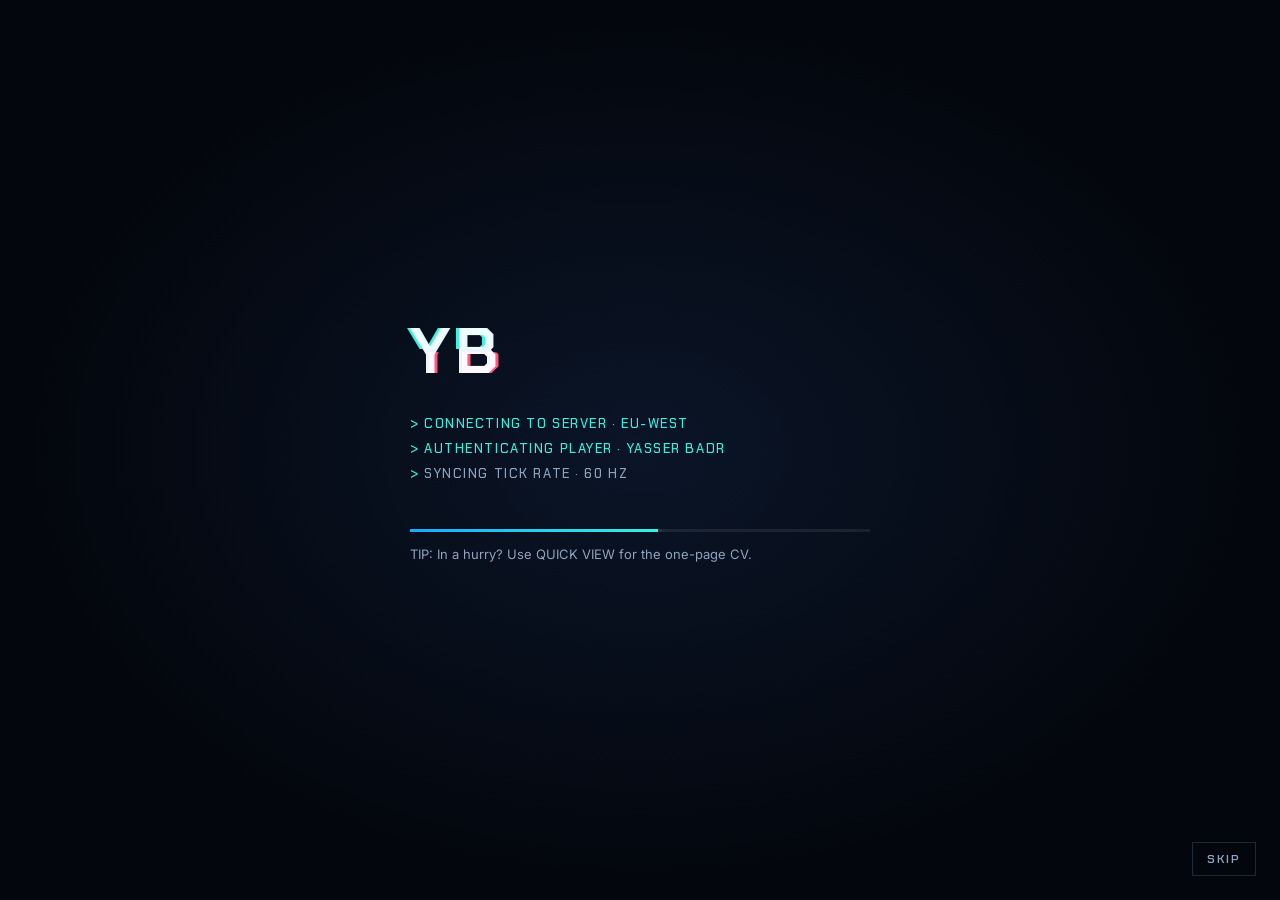
<file: index.html>
<!doctype html>
<html lang="en">
<head>
  <meta charset="utf-8" />
  <meta name="viewport" content="width=device-width, initial-scale=1" />
  <title>Yasser Badr · Multiplayer Gameplay Programmer</title>
  <meta name="description" content="Yasser Badr — Multiplayer Gameplay Programmer (Unity, Photon Fusion, PlayFab, Steamworks). Server-authoritative netcode, client-side prediction, lag compensation. Open to relocation to Spain and Germany." />
  <meta property="og:title" content="Yasser Badr · Multiplayer Gameplay Programmer" />
  <meta property="og:description" content="Join the lobby. Unity · Photon Fusion · PlayFab · Steamworks. Open to relocation: Spain · Germany." />
  <meta property="og:type" content="website" />
  <meta name="theme-color" content="#070b14" />
  <link rel="preconnect" href="https://fonts.googleapis.com" />
  <link rel="preconnect" href="https://fonts.gstatic.com" crossorigin />
  <link href="https://fonts.googleapis.com/css2?family=Chakra+Petch:wght@500;600;700&family=Inter:wght@400;500;600&display=swap" rel="stylesheet" />
  <link rel="stylesheet" href="css/lobby.css" />
</head>
<body>
  <!-- ============ BOOT ============ -->
  <div id="boot" class="boot">
    <div class="boot-inner">
      <div class="boot-logo" data-text="YB">YB</div>
      <div class="boot-lines" id="bootLines"></div>
      <div class="boot-bar"><span id="bootBar"></span></div>
      <p class="boot-tip" id="bootTip"></p>
    </div>
    <button class="boot-skip" id="bootSkip" type="button">Skip</button>
  </div>

  <!-- ============ LOBBY ============ -->
  <div id="lobby" class="lobby">
    <div class="bg" aria-hidden="true">
      <div class="bg-glow"></div>
      <div class="bg-word">MULTIPLAYER</div>
      <div class="bg-beams"><i></i><i></i><i></i><i></i></div>
      <div class="bg-floor"></div>
      <canvas id="dust" class="bg-dust"></canvas>
    </div>

    <header class="topbar ui">
      <div class="brand">YB</div>
      <nav class="tabs">
        <button class="tab active" type="button">Lobby</button>
        <button class="tab" type="button" data-action="play">Career</button>
        <button class="tab" type="button" data-action="locker">Locker</button>
        <button class="tab" type="button" data-action="quick">Quick View</button>
      </nav>
      <div class="status">
        <button class="locker-btn" type="button" data-action="locker" aria-label="Open locker (loadout)">
          <svg viewBox="0 0 24 24" aria-hidden="true"><rect x="4" y="3" width="16" height="18" rx="1.5"/><path d="M12 3v18M9 10v2M15 10v2"/></svg>Locker
        </button>
        <span class="ping" id="ping" title="Your real latency to this site"><i></i><b id="pingVal">--</b> ms</span>
        <span class="region">EU</span>
      </div>
    </header>

    <aside class="player-card ui" id="playerCard"></aside>

    <aside class="locker ui" id="lockerPanel">
      <h3 class="panel-title">Loadout</h3>
      <div class="loadout" id="loadout"></div>
    </aside>

    <main class="stage">
      <div class="pad" id="pad"><i class="pad-glow"></i><i class="pad-ticks"></i><i class="pad-ring"></i><i class="pad-arcs"></i><i class="pad-pulse"></i><i class="pad-flash"></i></div>
      <canvas id="character" class="character" data-action="locker" role="button" tabindex="0" title="Inspect loadout" aria-label="Yasser Badr as a game character. Open the locker"></canvas>
      <img id="characterFallback" class="character fallback" data-action="locker" src="assets/idle-poster.webp" alt="Yasser Badr as a game character" hidden />
      <div class="nameplate"><span class="ready">●</span> <b id="nameplate"></b></div>
      <button class="slot slot-l ui" type="button" data-action="party" aria-label="Join party"><span>+</span><small>Join party</small></button>
      <button class="slot slot-r ui" type="button" data-action="party" aria-label="Join party"><span>+</span><small>Join party</small></button>
    </main>

    <div class="bottom-left ui">
      <a class="btn btn-ghost" id="cvLink" href="#" download>Download CV</a>
      <button class="btn btn-ghost" type="button" data-action="quick">Quick View</button>
    </div>

    <div class="bottom-right ui">
      <div class="mode">
        <small>Mode</small>
        <b>Career Story</b>
        <span>Solo · ~2 min · Scroll to ride</span>
      </div>
      <button class="play" type="button" data-action="play"><span>Play</span></button>
    </div>
  </div>

  <!-- ============ MAP LOADING ============ -->
  <div id="mapLoading" class="boot map-loading" hidden>
    <div class="boot-inner">
      <div class="boot-logo" data-text="CAREER ROAD">CAREER ROAD</div>
      <div class="boot-lines" id="mapLines"></div>
      <div class="boot-bar"><span id="mapBar"></span></div>
      <p class="boot-tip" id="mapTip"></p>
    </div>
  </div>

  <!-- ============ CAREER MODE ============ -->
  <section id="careerMode" class="career" hidden>
    <canvas id="road" class="road-canvas" aria-label="Career road"></canvas>
    <div class="bike-wrap" id="bikeWrap"><div class="bike-shadow"></div><canvas id="bike" class="bike"></canvas></div>

    <header class="career-hud">
      <button class="btn" type="button" id="careerBack">◄ Lobby</button>
      <div class="track">
        <div class="track-bar"><span id="trackFill"></span></div>
        <div class="track-marks" id="trackMarks"></div>
      </div>
    </header>

    <aside class="chapter-card" id="chapterCard"></aside>

    <div class="leave" id="leaveConfirm" hidden role="dialog" aria-modal="true" aria-labelledby="leaveTitle">
      <div class="leave-box">
        <small>Paused</small>
        <b id="leaveTitle">Leave the ride?</b>
        <p>You'll go back to the lobby. The road starts again next time.</p>
        <div class="leave-actions">
          <button class="btn" type="button" id="keepRiding">Keep riding</button>
          <button class="btn btn-accept" type="button" id="leaveRide">Back to lobby</button>
        </div>
      </div>
    </div>

    <div class="achievement" id="achievement"><i>🏆</i><div><small>Achievement unlocked</small><b></b></div></div>

    <div class="scroll-hint" id="scrollHint">Scroll to ride<span>▼</span></div>

    <div class="finish" id="finish" hidden>
      <small>Career complete</small>
      <b>Next level: your team</b>
      <button class="play" type="button" id="finishParty"><span>Join party</span></button>
    </div>
  </section>

  <!-- ============ OVERLAYS ============ -->
  <div class="toast" id="toast" role="status" aria-live="polite"></div>

  <div class="invite" id="invite" hidden>
    <div class="invite-icon">+</div>
    <div class="invite-text"><small>Party invite</small><b>Yasser invited you to the party</b></div>
    <button class="btn btn-accept" type="button" data-action="accept">Accept</button>
  </div>

  <div class="modal" id="modal" hidden>
    <div class="modal-backdrop" data-action="close"></div>
    <section class="sheet" role="dialog" aria-modal="true" aria-labelledby="sheetTitle">
      <div class="sheet-grab" aria-hidden="true"></div>
      <button class="sheet-close" type="button" data-action="close" aria-label="Close">✕</button>
      <div id="sheetBody"></div>
    </section>
  </div>

  <video id="vidIdle" src="assets/idle.mp4" muted loop playsinline preload="auto" crossorigin="anonymous" hidden></video>
  <video id="vidWave" src="assets/wave.mp4" muted playsinline preload="auto" crossorigin="anonymous" hidden></video>
  <video id="vidRide" src="assets/ride.mp4" muted loop playsinline preload="auto" crossorigin="anonymous" hidden></video>

  <script type="module" src="js/main.js"></script>
</body>
</html>
</file>
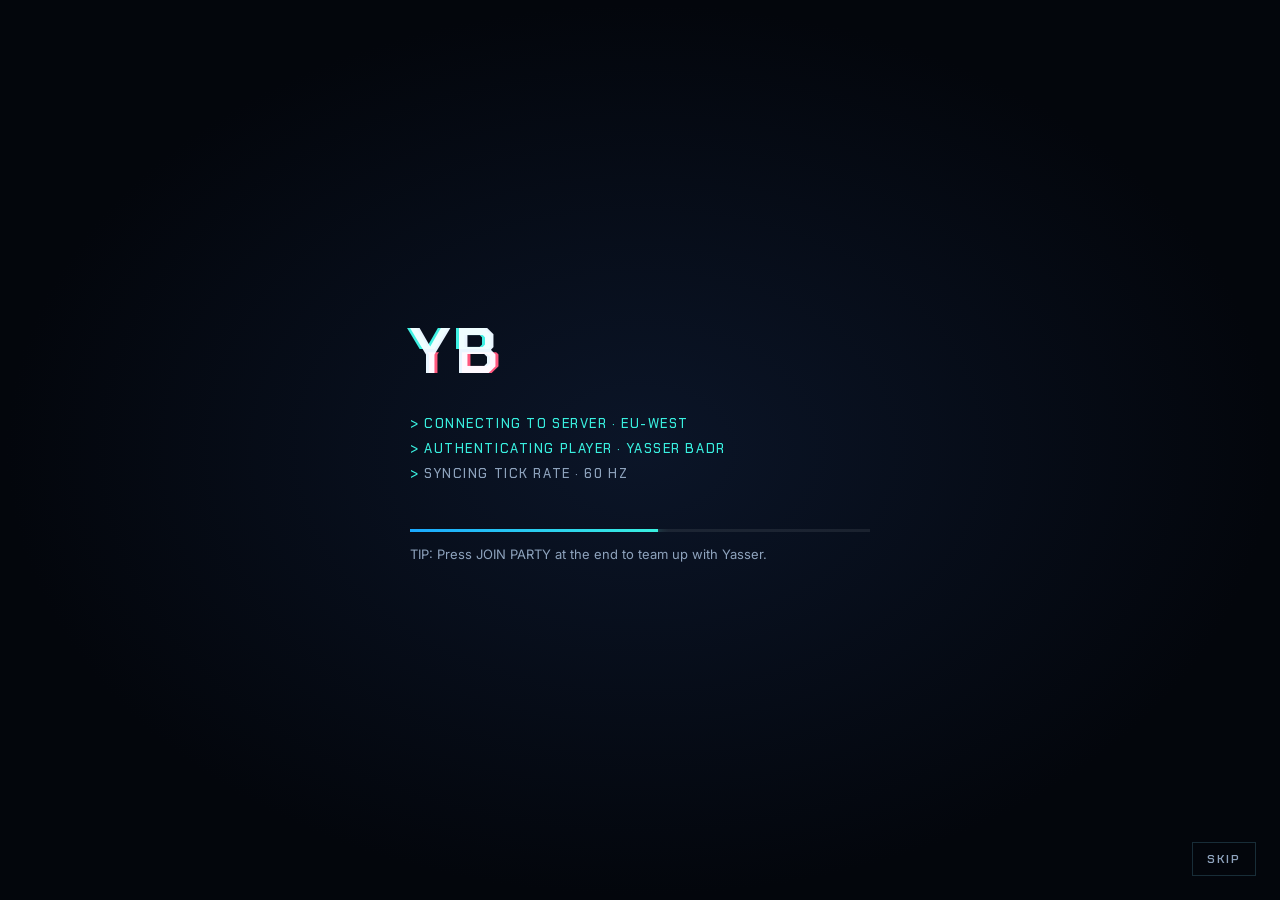
<file: v2/index.html>
<!doctype html>
<html lang="en">
<head>
  <meta charset="utf-8" />
  <meta name="viewport" content="width=device-width, initial-scale=1" />
  <title>Yasser Badr · Multiplayer Gameplay Programmer</title>
  <meta name="description" content="Yasser Badr — Multiplayer Gameplay Programmer (Unity, Photon Fusion, PlayFab, Steamworks). Server-authoritative netcode, client-side prediction, lag compensation. Open to relocation to Spain and Germany." />
  <meta property="og:title" content="Yasser Badr · Multiplayer Gameplay Programmer" />
  <meta property="og:description" content="Join the lobby. Unity · Photon Fusion · PlayFab · Steamworks. Open to relocation: Spain · Germany." />
  <meta property="og:type" content="website" />
  <meta name="theme-color" content="#070b14" />
  <link rel="preconnect" href="https://fonts.googleapis.com" />
  <link rel="preconnect" href="https://fonts.gstatic.com" crossorigin />
  <link href="https://fonts.googleapis.com/css2?family=Chakra+Petch:wght@500;600;700&family=Inter:wght@400;500;600&display=swap" rel="stylesheet" />
  <link rel="stylesheet" href="css/lobby.css" />
</head>
<body>
  <!-- ============ BOOT ============ -->
  <div id="boot" class="boot">
    <div class="boot-inner">
      <div class="boot-logo" data-text="YB">YB</div>
      <div class="boot-lines" id="bootLines"></div>
      <div class="boot-bar"><span id="bootBar"></span></div>
      <p class="boot-tip" id="bootTip"></p>
    </div>
    <button class="boot-skip" id="bootSkip" type="button">Skip</button>
  </div>

  <!-- ============ LOBBY ============ -->
  <div id="lobby" class="lobby">
    <div class="bg" aria-hidden="true">
      <div class="bg-glow"></div>
      <div class="bg-word">MULTIPLAYER</div>
      <div class="bg-beams"><i></i><i></i><i></i><i></i></div>
      <div class="bg-floor"></div>
      <canvas id="dust" class="bg-dust"></canvas>
    </div>

    <header class="topbar ui">
      <div class="brand">YB</div>
      <nav class="tabs">
        <button class="tab active" type="button">Lobby</button>
        <button class="tab" type="button" data-action="play">Career</button>
        <button class="tab" type="button" data-action="locker">Locker</button>
        <button class="tab" type="button" data-action="quick">Quick View</button>
      </nav>
      <div class="status">
        <span class="ping" id="ping" title="Your real latency to this site"><i></i><b id="pingVal">--</b> ms</span>
        <span class="region">EU</span>
      </div>
    </header>

    <aside class="player-card ui" id="playerCard"></aside>

    <aside class="locker ui" id="lockerPanel">
      <h3 class="panel-title">Loadout</h3>
      <div class="loadout" id="loadout"></div>
    </aside>

    <main class="stage">
      <div class="pad" id="pad"><i class="pad-glow"></i><i class="pad-ticks"></i><i class="pad-ring"></i><i class="pad-arcs"></i><i class="pad-pulse"></i><i class="pad-flash"></i></div>
      <canvas id="character" class="character" aria-label="Yasser Badr as a game character"></canvas>
      <img id="characterFallback" class="character fallback" src="assets/idle-poster.webp" alt="Yasser Badr as a game character" hidden />
      <div class="nameplate"><span class="ready">●</span> <b id="nameplate"></b></div>
      <button class="slot slot-l ui" type="button" data-action="party" aria-label="Join party"><span>+</span><small>Join party</small></button>
      <button class="slot slot-r ui" type="button" data-action="party" aria-label="Join party"><span>+</span><small>Join party</small></button>
    </main>

    <div class="bottom-left ui">
      <a class="btn btn-ghost" id="cvLink" href="#" download>Download CV</a>
      <button class="btn btn-ghost" type="button" data-action="quick">Quick View</button>
    </div>

    <div class="bottom-right ui">
      <div class="mode">
        <small>Mode</small>
        <b>Career Story</b>
        <span>Solo · ~2 min · Scroll to ride</span>
      </div>
      <button class="play" type="button" data-action="play"><span>Play</span></button>
    </div>
  </div>

  <!-- ============ CAREER MODE ============ -->
  <section id="careerMode" class="career" hidden>
    <canvas id="road" class="road-canvas" aria-label="Career road"></canvas>
    <div class="bike-wrap" id="bikeWrap"><div class="bike-shadow"></div><canvas id="bike" class="bike"></canvas></div>

    <header class="career-hud">
      <button class="btn" type="button" id="careerBack">◄ Lobby</button>
      <div class="track">
        <div class="track-bar"><span id="trackFill"></span></div>
        <div class="track-marks" id="trackMarks"></div>
      </div>
    </header>

    <aside class="chapter-card" id="chapterCard"></aside>

    <div class="achievement" id="achievement"><i>🏆</i><div><small>Achievement unlocked</small><b></b></div></div>

    <div class="scroll-hint" id="scrollHint">Scroll to ride<span>▼</span></div>

    <div class="finish" id="finish" hidden>
      <small>Career complete</small>
      <b>Next level: your team</b>
      <button class="play" type="button" id="finishParty"><span>Join party</span></button>
    </div>
  </section>
  <div id="scrollSpace" class="scroll-space"></div>

  <!-- ============ OVERLAYS ============ -->
  <div class="toast" id="toast" role="status" aria-live="polite"></div>

  <div class="invite" id="invite" hidden>
    <div class="invite-icon">+</div>
    <div class="invite-text"><small>Party invite</small><b>Yasser invited you to the party</b></div>
    <button class="btn btn-accept" type="button" data-action="accept">Accept</button>
  </div>

  <div class="modal" id="modal" hidden>
    <div class="modal-backdrop" data-action="close"></div>
    <section class="sheet" role="dialog" aria-modal="true" aria-labelledby="sheetTitle">
      <button class="sheet-close" type="button" data-action="close" aria-label="Close">✕</button>
      <div id="sheetBody"></div>
    </section>
  </div>

  <video id="vidIdle" src="assets/idle.mp4" muted loop playsinline preload="auto" crossorigin="anonymous" hidden></video>
  <video id="vidWave" src="assets/wave.mp4" muted playsinline preload="auto" crossorigin="anonymous" hidden></video>
  <video id="vidRide" src="assets/ride.mp4" muted loop playsinline preload="auto" crossorigin="anonymous" hidden></video>

  <script type="module" src="js/main.js"></script>
</body>
</html>
</file>
<file: css/lobby.css>
:root {
  --bg: #070b14;
  --bg-2: #0d1424;
  --panel: rgba(12, 20, 36, 0.72);
  --panel-line: rgba(120, 220, 255, 0.18);
  --text: #eaf6ff;
  --muted: #8ea3bd;
  --cyan: #39f0e0;
  --cyan-2: #1aa9ff;
  --amber: #ffc83d;
  --purple: #b26bff;
  --blue: #4aa3ff;
  --danger: #ff4d6d;
  --mx: 0;
  --my: 0;
  --display: "Chakra Petch", system-ui, sans-serif;
  --body: "Inter", system-ui, sans-serif;
}

* { box-sizing: border-box; }
[hidden] { display: none !important; }
html, body { margin: 0; height: 100%; }
body {
  background: var(--bg);
  color: var(--text);
  font-family: var(--body);
  overflow: hidden;
  -webkit-font-smoothing: antialiased;
}
button { font: inherit; color: inherit; cursor: pointer; }

/* Scrollbars (Quick View / party sheets) */
@supports not selector(::-webkit-scrollbar) {
  /* Firefox; Chromium/Safari use the richer ::-webkit-scrollbar styles below */
  * { scrollbar-width: thin; scrollbar-color: var(--cyan) #060a14; }
}
::-webkit-scrollbar { width: 10px; height: 10px; }
::-webkit-scrollbar-track { background: #060a14; border-left: 1px solid rgba(57, 240, 224, .12); }
::-webkit-scrollbar-thumb {
  background: linear-gradient(180deg, var(--cyan), var(--cyan-2));
  border: 2px solid #060a14;
  border-radius: 0;
  box-shadow: 0 0 8px rgba(57, 240, 224, .6);
}
::-webkit-scrollbar-thumb:hover { background: linear-gradient(180deg, #7ff8ee, var(--cyan)); }
::-webkit-scrollbar-corner { background: #060a14; }
a { color: var(--cyan); }

/* ================= BOOT ================= */
.boot {
  position: fixed; inset: 0; z-index: 50;
  display: grid; place-items: center;
  background: radial-gradient(ellipse at center, #0b1528 0%, #03060c 70%);
  transition: opacity .6s ease, visibility .6s;
}
.boot.done { opacity: 0; visibility: hidden; }
.map-loading { z-index: 45; transition: opacity .35s ease, visibility .35s; }
.map-loading .boot-logo { font-size: clamp(34px, 9vw, 56px); }
/* while the world is being built, the HUD stays hidden */
.career .career-hud, .career .chapter-card, .career .scroll-hint { transition: opacity .5s ease; }
.career.building .career-hud, .career.building .chapter-card, .career.building .scroll-hint, .career.building .achievement { opacity: 0; pointer-events: none; }
.boot-inner { width: min(460px, 86vw); }
.boot-logo {
  position: relative;
  font: 700 64px/1 var(--display);
  letter-spacing: .08em;
  margin-bottom: 28px;
  color: var(--text);
  animation: logoGlitch 2.4s steps(1) infinite;
}
.boot-logo::before, .boot-logo::after {
  content: attr(data-text); position: absolute; inset: 0;
}
.boot-logo::before { color: var(--cyan); transform: translate(-3px, 0); mix-blend-mode: screen; clip-path: inset(0 0 55% 0); animation: sliceA 1.8s steps(1) infinite; }
.boot-logo::after { color: var(--danger); transform: translate(3px, 0); mix-blend-mode: screen; clip-path: inset(50% 0 0 0); animation: sliceB 1.5s steps(1) infinite; }
@keyframes sliceA { 0%,100% { transform: translate(-3px,0);} 30% { transform: translate(4px,-2px);} 60% { transform: translate(-6px,1px);} }
@keyframes sliceB { 0%,100% { transform: translate(3px,0);} 40% { transform: translate(-5px,2px);} 70% { transform: translate(6px,0);} }
@keyframes logoGlitch { 0%,92%,100% { opacity: 1; } 94% { opacity: .4; } 96% { opacity: 1; } }

.boot-lines {
  font: 500 13px/1.9 var(--display);
  letter-spacing: .12em;
  text-transform: uppercase;
  color: var(--muted);
  min-height: 7.6em;
}
.boot-lines div::before { content: "> "; color: var(--cyan); }
.boot-lines .ok { color: var(--cyan); }
.boot-bar { height: 3px; background: rgba(255,255,255,.08); margin: 18px 0 14px; overflow: hidden; }
.boot-bar span { display: block; height: 100%; width: 0; background: linear-gradient(90deg, var(--cyan-2), var(--cyan)); box-shadow: 0 0 12px var(--cyan); transition: width .3s ease; }
.boot-tip { font-size: 13px; color: var(--muted); min-height: 2.6em; margin: 0; }
.boot-skip {
  position: absolute; right: 24px; bottom: 24px;
  background: none; border: 1px solid var(--panel-line); color: var(--muted);
  padding: 8px 14px; font: 600 12px var(--display); letter-spacing: .15em; text-transform: uppercase;
}
.boot-skip:hover { color: var(--text); border-color: var(--cyan); }

/* ================= LOBBY BACKGROUND ================= */
.lobby { position: fixed; inset: 0; }
.bg { position: absolute; inset: -40px; pointer-events: none; }
.bg > * { position: absolute; }
.bg-glow {
  inset: 0;
  background:
    radial-gradient(ellipse 38% 50% at 50% 58%, rgba(57,240,224,.20), transparent 70%),
    radial-gradient(ellipse 30% 40% at 82% 20%, rgba(178,107,255,.16), transparent 70%),
    radial-gradient(ellipse 35% 45% at 12% 30%, rgba(26,169,255,.14), transparent 70%),
    linear-gradient(180deg, #060a14 0%, #0b1426 55%, #070b14 100%);
  transform: translate(calc(var(--mx) * -10px), calc(var(--my) * -6px));
}
.bg-word {
  left: 50%; top: 42%;
  font: 700 clamp(80px, 17vw, 300px)/1 var(--display);
  letter-spacing: .02em;
  color: transparent;
  -webkit-text-stroke: 1px rgba(120, 220, 255, .12);
  white-space: nowrap;
  transform: translate(calc(-50% + var(--mx) * -22px), calc(-50% + var(--my) * -10px));
}
.bg-beams { inset: 0; transform: translateX(calc(var(--mx) * -30px)); }
.bg-beams i {
  position: absolute; top: -10%; width: 14vw; height: 90%;
  background: linear-gradient(180deg, rgba(57,240,224,.12), transparent 80%);
  filter: blur(18px);
  transform-origin: top center;
  animation: beam 9s ease-in-out infinite alternate;
}
.bg-beams i:nth-child(1) { left: 18%; transform: rotate(14deg); }
.bg-beams i:nth-child(2) { left: 38%; transform: rotate(5deg); animation-delay: -3s; opacity: .7; }
.bg-beams i:nth-child(3) { left: 58%; transform: rotate(-6deg); animation-delay: -5s; }
.bg-beams i:nth-child(4) { left: 76%; transform: rotate(-15deg); animation-delay: -1s; opacity: .6; }
@keyframes beam { from { opacity: .35; } to { opacity: 1; } }
.bg-floor {
  left: -20%; right: -20%; bottom: -10%; height: 55%;
  background-image:
    linear-gradient(rgba(57,240,224,.22) 1px, transparent 1px),
    linear-gradient(90deg, rgba(57,240,224,.22) 1px, transparent 1px);
  background-size: 70px 70px;
  transform: perspective(600px) rotateX(68deg) translateX(calc(var(--mx) * -40px));
  transform-origin: top center;
  mask-image: linear-gradient(180deg, transparent 0%, #000 30%, #000 60%, transparent 100%);
  -webkit-mask-image: linear-gradient(180deg, transparent 0%, #000 30%, #000 60%, transparent 100%);
  animation: floorMove 6s linear infinite;
}
@keyframes floorMove { to { background-position: 0 70px, 0 0; } }
.bg-dust { inset: 0; width: 100%; height: 100%; }

/* ================= STAGE / CHARACTER ================= */
.stage {
  position: absolute; left: 50%;
  /* the floor pad hangs ~9% of the stage height below the feet, so leave room for it */
  --stage-h: min(76vh, 740px);
  height: var(--stage-h);
  bottom: calc(var(--stage-h) * 0.1 + 3vh);
  aspect-ratio: 424 / 690;
  transform: translateX(calc(-50% + var(--mx) * 8px));
}
.character { position: absolute; top: 0; left: -6.8%; width: 100%; height: 100%; z-index: 2; } /* feet sit at ~57% of the clip: shift so they land on the pad centre */
.character.fallback { object-fit: contain; }
.character { cursor: pointer; transition: filter .2s ease; }
.character:hover, .character:focus-visible { filter: drop-shadow(0 0 14px rgba(57,240,224,.45)); outline: none; }

/* Spawn pad: a flat circle laid on the floor with rotateX, so rings rotate in the floor plane */
.pad {
  position: absolute; left: 50%; bottom: 3.5%;
  width: 115%; aspect-ratio: 1;
  transform: translate(-50%, 50%) perspective(1100px) rotateX(76deg);
  z-index: 1;
  pointer-events: none;
}
.pad i { position: absolute; inset: 0; border-radius: 50%; }
.pad-glow { background: radial-gradient(circle, rgba(57,240,224,.45) 0%, rgba(57,240,224,.16) 38%, transparent 66%); }
.pad-ring {
  inset: 12% !important;
  border: 3px solid rgba(57,240,224,.85);
  box-shadow: 0 0 24px rgba(57,240,224,.6), inset 0 0 24px rgba(57,240,224,.35);
}
.pad-arcs {
  inset: 4% !important;
  background: conic-gradient(from 0deg,
    var(--cyan) 0 22%, transparent 22% 33%,
    var(--cyan) 33% 55%, transparent 55% 66%,
    var(--cyan) 66% 88%, transparent 88% 100%);
  -webkit-mask: radial-gradient(circle, transparent 66%, #000 67%, #000 70%, transparent 71%);
          mask: radial-gradient(circle, transparent 66%, #000 67%, #000 70%, transparent 71%);
  opacity: .75;
  filter: drop-shadow(0 0 6px var(--cyan));
  animation: padSpin 14s linear infinite;
}
.pad-ticks {
  inset: 18% !important;
  background: repeating-conic-gradient(rgba(57,240,224,.7) 0 1.2deg, transparent 1.2deg 10deg);
  -webkit-mask: radial-gradient(circle, transparent 62%, #000 63%, #000 70%, transparent 71%);
          mask: radial-gradient(circle, transparent 62%, #000 63%, #000 70%, transparent 71%);
  opacity: .55;
  animation: padSpin 22s linear infinite reverse;
}
.pad-pulse { inset: 12% !important; border: 2px solid var(--cyan); opacity: 0; animation: padPulse 3.2s ease-out infinite; }
.pad-flash { border: 3px solid #bffcff; box-shadow: 0 0 40px var(--cyan); opacity: 0; }
.pad.flash .pad-flash { animation: padFlash 1s ease-out; }
@keyframes padSpin { to { transform: rotate(360deg); } }
@keyframes padPulse { 0% { opacity: .7; transform: scale(1); } 100% { opacity: 0; transform: scale(1.35); } }
@keyframes padFlash { 0% { opacity: 1; transform: scale(.3); } 100% { opacity: 0; transform: scale(1.3); } }

.nameplate {
  position: absolute; left: 50%; top: -7%;
  transform: translateX(-50%) scale(0);
  font: 700 20px var(--display); letter-spacing: .14em; text-transform: uppercase;
  background: linear-gradient(180deg, rgba(57,240,224,.18), rgba(12,20,36,.85));
  border: 1px solid var(--cyan);
  box-shadow: 0 0 24px rgba(57,240,224,.35);
  padding: 8px 18px; white-space: nowrap; z-index: 3;
  opacity: 0;
}
.nameplate::after {
  content: ""; position: absolute; left: 50%; top: 100%;
  border: 7px solid transparent; border-top-color: var(--cyan);
  transform: translateX(-50%);
}
.lobby.ready .nameplate { animation: namePop .7s cubic-bezier(.2, 1.7, .4, 1) .15s both; }
@keyframes namePop {
  0% { opacity: 0; transform: translateX(-50%) translateY(30px) scale(.2); }
  60% { opacity: 1; }
  100% { opacity: 1; transform: translateX(-50%) translateY(0) scale(1); }
}
.nameplate .ready { color: var(--cyan); text-shadow: 0 0 8px var(--cyan); }

.slot {
  position: absolute; bottom: 6%; z-index: 4;
  width: 46%; height: 62%;
  background: linear-gradient(180deg, rgba(57,240,224,.04), rgba(57,240,224,.10));
  border: 1px dashed rgba(57,240,224,.5);
  display: grid; place-content: center; gap: 8px; text-align: center;
  clip-path: polygon(12% 0, 88% 0, 100% 100%, 0 100%);
  transition: background .2s, border-color .2s, transform .2s;
}
.slot span { font: 300 54px/1 var(--display); color: rgba(57,240,224,.7); }
.slot small { font: 600 11px var(--display); letter-spacing: .2em; text-transform: uppercase; color: var(--muted); }
.slot-l { right: 108%; }
.slot-r { left: 108%; }
.slot:hover { background: linear-gradient(180deg, rgba(57,240,224,.08), rgba(57,240,224,.22)); border-color: var(--cyan); transform: translateY(-4px); }
.slot:hover small { color: var(--text); }

/* ================= UI PANELS ================= */
.ui { opacity: 0; transition: opacity .6s ease, transform .6s cubic-bezier(.2,.8,.2,1); }
.lobby.ready .ui { opacity: 1; transform: none; }

.topbar {
  position: absolute; top: 0; left: 0; right: 0;
  display: flex; align-items: center; gap: 28px;
  padding: 18px 28px;
  transform: translateY(-20px);
  z-index: 10;
}
.brand {
  font: 700 24px/1 var(--display);
  padding: 6px 10px;
  border: 2px solid var(--cyan);
  color: var(--cyan);
  text-shadow: 0 0 10px rgba(57,240,224,.6);
}
.tabs { display: flex; gap: 4px; }
.tab {
  background: none; border: 0;
  font: 600 15px var(--display); letter-spacing: .14em; text-transform: uppercase;
  color: var(--muted); padding: 10px 14px; position: relative;
}
.tab:hover { color: var(--text); }
.tab.active { color: var(--text); }
.tab.active::after { content: ""; position: absolute; left: 14px; right: 14px; bottom: 2px; height: 3px; background: var(--cyan); box-shadow: 0 0 10px var(--cyan); }
.status { margin-left: auto; display: flex; gap: 10px; align-items: center; font: 600 13px var(--display); letter-spacing: .1em; }
.ping, .region { background: var(--panel); border: 1px solid var(--panel-line); padding: 6px 10px; }
/* Locker shortcut: only on phones, where the top tabs and the loadout panel are hidden */
.locker-btn {
  display: none; align-items: center; gap: 6px;
  background: var(--panel); border: 1px solid rgba(57,240,224,.45); color: var(--text);
  padding: 6px 10px; font: 600 12px var(--display); letter-spacing: .12em; text-transform: uppercase;
}
.locker-btn svg { width: 15px; height: 15px; fill: none; stroke: var(--cyan); stroke-width: 1.8; stroke-linecap: round; }
.locker-btn:active { background: rgba(57,240,224,.15); }
.ping i { display: inline-block; width: 8px; height: 8px; border-radius: 50%; background: var(--cyan); box-shadow: 0 0 8px var(--cyan); margin-right: 6px; vertical-align: 1px; }
.ping.mid i { background: var(--amber); box-shadow: 0 0 8px var(--amber); }
.ping.bad i { background: var(--danger); box-shadow: 0 0 8px var(--danger); }

.panel-title { font: 600 13px var(--display); letter-spacing: .2em; text-transform: uppercase; color: var(--muted); margin: 0 0 10px; }

.player-card {
  position: absolute; left: 28px; top: 96px;
  width: 320px;
  background: var(--panel); border: 1px solid var(--panel-line);
  backdrop-filter: blur(10px);
  padding: 20px 22px;
  clip-path: polygon(0 0, 100% 0, 100% calc(100% - 18px), calc(100% - 18px) 100%, 0 100%);
  transform: translateX(-30px);
}
.player-card .tag { font: 600 12px var(--display); letter-spacing: .2em; text-transform: uppercase; color: var(--cyan); }
.player-card h1 { font: 700 30px/1.05 var(--display); margin: 6px 0 4px; letter-spacing: .02em; }
.player-card .title { color: var(--text); font-weight: 600; font-size: 14px; margin: 0 0 14px; }
.lvl { display: flex; align-items: center; gap: 12px; margin-bottom: 14px; }
.lvl-badge {
  width: 52px; height: 52px; display: grid; place-content: center; text-align: center;
  background: linear-gradient(135deg, var(--cyan-2), var(--cyan));
  color: #031016; font: 700 22px/1 var(--display);
  clip-path: polygon(50% 0, 100% 25%, 100% 75%, 50% 100%, 0 75%, 0 25%);
}
.lvl-badge small { display: block; font-size: 9px; letter-spacing: .15em; }
.xp { flex: 1; }
.xp small { display: flex; justify-content: space-between; font: 600 11px var(--display); letter-spacing: .12em; color: var(--muted); text-transform: uppercase; }
.xp-bar { height: 6px; background: rgba(255,255,255,.08); margin-top: 6px; }
.xp-bar span { display: block; height: 100%; width: 0; background: linear-gradient(90deg, var(--cyan-2), var(--cyan)); box-shadow: 0 0 10px var(--cyan); transition: width 1.4s cubic-bezier(.2,.8,.2,1) .6s; }
.lobby.ready .xp-bar span { width: var(--xp); }
.chips { display: flex; flex-wrap: wrap; gap: 6px; }
.chip { font: 600 11px var(--display); letter-spacing: .08em; text-transform: uppercase; padding: 5px 8px; border: 1px solid var(--panel-line); color: var(--muted); }
.chip.hot { color: var(--amber); border-color: rgba(255,200,61,.4); }

.locker {
  position: absolute; right: 28px; top: 96px;
  width: 340px;
  transform: translateX(30px);
}
.loadout { display: grid; grid-template-columns: 1fr 1fr; gap: 8px; }
.item {
  position: relative;
  background: var(--panel); border: 1px solid var(--panel-line);
  padding: 12px 12px 12px 14px;
  backdrop-filter: blur(10px);
  overflow: hidden;
}
.item::before { content: ""; position: absolute; left: 0; top: 0; bottom: 0; width: 3px; background: var(--rarity); box-shadow: 0 0 10px var(--rarity); }
.item::after { content: ""; position: absolute; inset: 0; background: linear-gradient(135deg, transparent 60%, var(--rarity)); opacity: .14; }
.item small { font: 600 10px var(--display); letter-spacing: .18em; text-transform: uppercase; color: var(--rarity); }
.item b { display: block; font: 700 15px/1.2 var(--display); margin: 3px 0; }
.item span { font-size: 11.5px; color: var(--muted); line-height: 1.35; display: block; }
.item.legendary { --rarity: var(--amber); }
.item.epic { --rarity: var(--purple); }
.item.rare { --rarity: var(--blue); }

.bottom-left { position: absolute; left: 28px; bottom: 28px; display: flex; gap: 10px; transform: translateY(20px); z-index: 5; }
.btn {
  font: 600 13px var(--display); letter-spacing: .14em; text-transform: uppercase;
  padding: 12px 18px;
  border: 1px solid var(--panel-line);
  background: var(--panel);
  backdrop-filter: blur(10px);
  text-decoration: none; color: var(--text);
  display: inline-block;
  transition: border-color .2s, background .2s;
}
.btn:hover { border-color: var(--cyan); background: rgba(57,240,224,.12); }
.cv-menu { position: relative; }
.cv-list { position: absolute; bottom: calc(100% + 6px); left: 0; display: grid; gap: 4px; min-width: 100%; }
.cv-list a { padding: 10px 14px; }

.bottom-right { position: absolute; right: 28px; bottom: 28px; width: 340px; transform: translateY(20px); z-index: 5; }
.mode {
  background: var(--panel); border: 1px solid var(--panel-line); border-bottom: 0;
  padding: 12px 16px;
  backdrop-filter: blur(10px);
}
.mode small { font: 600 10px var(--display); letter-spacing: .2em; color: var(--muted); text-transform: uppercase; display: block; }
.mode b { font: 700 18px var(--display); letter-spacing: .06em; text-transform: uppercase; }
.mode span { display: block; font-size: 12px; color: var(--muted); margin-top: 2px; }
.play {
  width: 100%; border: 0; padding: 22px;
  background: linear-gradient(135deg, var(--cyan) 0%, #20d0ff 100%);
  color: #021015;
  font: 700 34px/1 var(--display); letter-spacing: .3em; text-transform: uppercase;
  clip-path: polygon(0 0, 100% 0, 100% calc(100% - 16px), calc(100% - 16px) 100%, 0 100%);
  position: relative; overflow: hidden;
  box-shadow: 0 0 40px rgba(57,240,224,.35);
  transition: transform .15s ease, filter .2s;
}
.play::after {
  content: ""; position: absolute; top: 0; bottom: 0; width: 40%; left: -60%;
  background: linear-gradient(100deg, transparent, rgba(255,255,255,.55), transparent);
  animation: sheen 3.2s ease-in-out infinite;
}
@keyframes sheen { 0%, 60% { left: -60%; } 100% { left: 130%; } }
.play:hover { filter: brightness(1.12); }
.play:active { transform: scale(.98); }
.play span { position: relative; z-index: 1; padding-left: .3em; }

/* ================= TOAST / INVITE / MODAL ================= */
.toast {
  position: fixed; left: 50%; top: 84px; z-index: 60;
  transform: translate(-50%, -20px); opacity: 0;
  background: var(--panel); border: 1px solid var(--cyan);
  padding: 12px 20px; font: 600 14px var(--display); letter-spacing: .08em;
  transition: opacity .3s, transform .3s; pointer-events: none;
  max-width: 90vw; text-align: center;
}
.toast.show { opacity: 1; transform: translate(-50%, 0); }

.invite {
  position: fixed; left: 50%; bottom: 32px; z-index: 30;
  transform: translateX(-50%);
  display: flex; align-items: center; gap: 14px;
  width: min(380px, calc(100vw - 32px));
  background: rgba(10, 18, 32, .92); border: 1px solid var(--cyan);
  box-shadow: 0 0 40px rgba(57,240,224,.3);
  padding: 14px;
  animation: inviteIn .5s cubic-bezier(.2,.8,.2,1);
}
@keyframes inviteIn { from { opacity: 0; transform: translate(-50%, 30px); } to { opacity: 1; transform: translate(-50%, 0); } }
.invite-icon { width: 44px; height: 44px; display: grid; place-content: center; font: 300 32px var(--display); color: #021015; background: var(--cyan); flex: none; }
.invite-text { flex: 1; }
.invite-text small { font: 600 10px var(--display); letter-spacing: .2em; color: var(--cyan); text-transform: uppercase; }
.invite-text b { display: block; font: 600 15px/1.25 var(--display); }
.btn-accept { background: var(--cyan); color: #021015; border-color: var(--cyan); }
.btn-accept:hover { background: #7ff8ee; }

.modal { position: fixed; inset: 0; z-index: 40; display: grid; place-items: center; }
.modal-backdrop { position: absolute; inset: 0; background: rgba(3, 6, 12, .86); animation: fadeIn .3s ease; }
@media (min-width: 761px) {
  html:not(.lite) .modal-backdrop { background: rgba(3, 6, 12, .75); backdrop-filter: blur(6px); }
}
/* the sheet is solid, so cards inside it don't need their own blur */
.sheet .item { backdrop-filter: none; }
/* pause decorative CSS animations behind an open panel */
body.panel-open .lobby *, body.panel-open .lobby *::before, body.panel-open .lobby *::after { animation-play-state: paused !important; }
.modal .sheet { will-change: transform; }

/* ---------- lite mode (budget devices) ---------- */
.lite * { backdrop-filter: none !important; -webkit-backdrop-filter: none !important; }
.lite .bg-beams, .lite .bg-dust { display: none; }
.lite .bg-floor { animation: none; }
.lite .pad-arcs, .lite .pad-ticks, .lite .pad-pulse { animation: none; }
.lite .play::after { display: none; }
.lite .play, .lite .invite, .lite .finish, .lite .leave-box, .lite .modal[data-panel="party"] .sheet { box-shadow: none; }
.lite .p-action:hover, .lite .p-action.primary:hover { box-shadow: none; }
.lite .player-card, .lite .item, .lite .mode, .lite .btn, .lite .chapter-card { background-color: rgba(12, 20, 36, .94); }
.modal.closing .modal-backdrop { animation: fadeOut .3s ease forwards; }
.modal.closing .sheet { animation: sheetOut .25s ease-in forwards; }
@keyframes fadeIn { from { opacity: 0; } }
@keyframes fadeOut { to { opacity: 0; } }
@keyframes sheetOut { to { opacity: 0; transform: translateY(24px); } }
.sheet {
  position: relative;
  width: min(860px, calc(100vw - 32px));
  max-height: calc(100vh - 48px);
  max-height: calc(100dvh - 48px);
  display: flex; flex-direction: column;
  overflow: hidden; /* only #sheetBody scrolls, so the close button never scrolls away */
  background: linear-gradient(180deg, #0d1628, #0a111f);
  border: 1px solid var(--panel-line);
  animation: sheetIn .35s cubic-bezier(.2,.8,.2,1);
}
#sheetBody { overflow-y: auto; padding: 32px; overscroll-behavior: contain; }
@keyframes sheetIn { from { opacity: 0; transform: translateY(20px); } to { opacity: 1; transform: none; } }
.sheet-grab { display: none; }
.sheet-close {
  position: absolute; right: 12px; top: 12px; z-index: 2;
  width: 40px; height: 40px; display: grid; place-content: center;
  background: rgba(10, 17, 31, .92); border: 1px solid var(--panel-line);
  font-size: 18px; color: var(--muted);
  transition: color .2s, border-color .2s;
}
.sheet-close:hover { color: var(--text); border-color: var(--cyan); }
.sheet h2 { font: 700 28px var(--display); margin: 0 0 4px; letter-spacing: .03em; padding-right: 48px; }
.sheet h3 { font: 600 13px var(--display); letter-spacing: .2em; color: var(--cyan); text-transform: uppercase; margin: 28px 0 10px; }
.sheet p, .sheet li { color: #c9d7e8; line-height: 1.6; font-size: 14.5px; }
.sheet .sub { color: var(--muted); margin: 0 0 6px; }
.job { border-left: 2px solid var(--panel-line); padding: 2px 0 2px 16px; margin-bottom: 18px; }
.job header { display: flex; flex-wrap: wrap; justify-content: space-between; gap: 4px 16px; }
.job b { font: 600 16px var(--display); }
.job .when { font: 600 12px var(--display); color: var(--muted); letter-spacing: .08em; }
.job .where { color: var(--muted); font-size: 13px; }
.job ul { margin: 6px 0 0; padding-left: 18px; }
.sheet .loadout { grid-template-columns: repeat(auto-fill, minmax(200px, 1fr)); }
.contact-grid { display: grid; grid-template-columns: repeat(auto-fill, minmax(220px, 1fr)); gap: 10px; margin-top: 18px; }
.contact-grid .btn { text-align: left; padding: 16px; }
.contact-grid .btn small { display: block; font: 500 12px var(--body); letter-spacing: 0; text-transform: none; color: var(--muted); margin-top: 4px; }
/* ---------- Party panel (end of the road / Join party) ---------- */
.modal[data-panel="party"] .sheet { width: min(760px, calc(100vw - 32px)); border-color: rgba(57,240,224,.45); box-shadow: 0 0 60px rgba(57,240,224,.18); }
.party-head { text-align: center; padding: 4px 24px 0; }
.party-head h2 { padding: 0; font-size: 32px; margin: 10px 0 6px; }
.party-head p { margin: 0 auto; max-width: 520px; color: var(--muted); font-size: 14.5px; }
.party-badge {
  display: inline-flex; align-items: center; gap: 8px;
  font: 700 11px var(--display); letter-spacing: .22em; text-transform: uppercase;
  color: #021015; background: var(--cyan); padding: 6px 12px;
  clip-path: polygon(8px 0, 100% 0, calc(100% - 8px) 100%, 0 100%);
}
.party-badge i { width: 7px; height: 7px; border-radius: 50%; background: #021015; animation: blink 1.2s steps(1) infinite; }
@keyframes blink { 50% { opacity: .2; } }

.party-lineup { display: grid; grid-template-columns: repeat(4, 1fr); gap: 10px; margin: 22px 0 6px; }
.member {
  display: grid; justify-items: center; gap: 2px; text-align: center;
  padding: 14px 6px 12px;
  border: 1px solid var(--panel-line); background: rgba(255,255,255,.02);
  animation: memberIn .5s cubic-bezier(.2,.8,.2,1) both;
}
.member:nth-child(2) { animation-delay: .12s; }
.member:nth-child(3) { animation-delay: .2s; }
.member:nth-child(4) { animation-delay: .28s; }
@keyframes memberIn { from { opacity: 0; transform: translateY(10px) scale(.96); } }
.member .avatar {
  width: 58px; height: 58px; border-radius: 50%; margin-bottom: 6px;
  display: grid; place-content: center;
  font: 700 14px var(--display); letter-spacing: .1em;
  background-color: #0b1322; background-repeat: no-repeat;
  border: 2px solid var(--panel-line);
}
.member b { font: 700 14px var(--display); letter-spacing: .08em; text-transform: uppercase; }
.member small { font: 600 10px var(--display); letter-spacing: .16em; text-transform: uppercase; color: var(--muted); }
.member.leader { border-color: rgba(255,200,61,.55); background: rgba(255,200,61,.06); }
.member.leader .avatar { background-size: 290%; background-position: 50% 4%; border-color: var(--amber); box-shadow: 0 0 16px rgba(255,200,61,.4); }
.member.leader small { color: var(--amber); }
.member.you { border-color: var(--cyan); background: rgba(57,240,224,.08); }
.member.you .avatar { color: #021015; background: var(--cyan); border-color: #bffcff; box-shadow: 0 0 18px rgba(57,240,224,.6); }
.member.you small { color: var(--cyan); }
.member.open { border-style: dashed; opacity: .7; }
.member.open .avatar { border-style: dashed; color: var(--muted); font-size: 24px; font-weight: 400; }

.party-label { text-align: center; margin: 22px 0 12px !important; }
.party-actions { display: grid; grid-template-columns: repeat(2, 1fr); gap: 10px; }

.p-email { grid-column: 1 / -1; display: flex; gap: 10px; }
.p-email .p-action { flex: 1; }
.p-action {
  display: flex; align-items: center; gap: 14px;
  padding: 16px; min-height: 72px;
  background: rgba(255,255,255,.03);
  border: 1px solid rgba(120,220,255,.28);
  color: var(--text); text-decoration: none;
  transition: transform .15s ease, border-color .2s, background .2s, box-shadow .2s;
}
.p-action:hover, .p-action:focus-visible { transform: translateY(-2px); border-color: var(--cyan); background: rgba(57,240,224,.1); box-shadow: 0 8px 24px rgba(57,240,224,.15); }
.p-action:active { transform: scale(.98); }
.p-icon { width: 44px; height: 44px; flex: none; display: grid; place-content: center; border: 1px solid rgba(120,220,255,.3); background: rgba(57,240,224,.08); }
.p-icon svg, .p-cta svg, .p-copy svg { width: 22px; height: 22px; fill: none; stroke: currentColor; stroke-width: 1.8; stroke-linecap: round; stroke-linejoin: round; }
.p-icon { color: var(--cyan); }
.p-text { flex: 1; min-width: 0; display: grid; gap: 2px; }
.p-text b { font: 700 16px var(--display); letter-spacing: .03em; }
.p-text small { color: var(--muted); font-size: 12.5px; overflow: hidden; text-overflow: ellipsis; white-space: nowrap; }
.p-cta {
  display: inline-flex; align-items: center; gap: 6px; flex: none;
  font: 700 12px var(--display); letter-spacing: .14em; text-transform: uppercase;
  color: var(--cyan); padding: 8px 10px; border: 1px solid rgba(57,240,224,.4);
}
.p-cta svg { width: 16px; height: 16px; }
.p-action.primary { background: linear-gradient(135deg, var(--cyan), #20d0ff); border-color: transparent; color: #021015; }
.p-action.primary .p-icon { background: rgba(2,16,21,.12); border-color: rgba(2,16,21,.25); color: #021015; }
.p-action.primary .p-text small { color: rgba(2,16,21,.75); }
.p-action.primary .p-cta { color: #021015; border-color: rgba(2,16,21,.35); background: rgba(255,255,255,.25); }
.p-action.primary:hover { background: linear-gradient(135deg, #7ff8ee, #4fdcff); box-shadow: 0 8px 30px rgba(57,240,224,.35); }
.p-copy {
  flex: none; width: 76px; display: grid; place-content: center; justify-items: center; gap: 4px;
  background: rgba(255,255,255,.03); border: 1px solid rgba(120,220,255,.28); color: var(--cyan);
  font: 700 10px var(--display); letter-spacing: .16em; text-transform: uppercase;
}
.p-copy:hover { border-color: var(--cyan); background: rgba(57,240,224,.1); }

/* phones: bottom sheet with full-width, thumb-friendly rows */
@media (max-width: 760px) {
  .modal { align-items: end; }
  .modal .sheet {
    width: 100%; max-height: 92dvh;
    border-left: 0; border-right: 0; border-bottom: 0;
    border-radius: 18px 18px 0 0;
    animation: sheetUp .4s cubic-bezier(.2,.8,.2,1);
  }
  /* touch area around the handle: pull it down to close the sheet */
  .sheet-grab { display: block; position: absolute; top: 0; left: 0; right: 60px; height: 30px; z-index: 1; touch-action: none; }
  .modal .sheet::before {
    content: ""; position: absolute; top: 8px; left: 50%; transform: translateX(-50%);
    width: 44px; height: 4px; border-radius: 2px; background: rgba(255,255,255,.25);
  }
  .modal #sheetBody { padding: 28px 16px calc(18px + env(safe-area-inset-bottom)); }
  .modal[data-panel="party"] #sheetBody { padding-left: 14px; padding-right: 14px; }
  .modal.closing .sheet { animation: sheetDown .3s cubic-bezier(.4,0,1,1) forwards; }
  .party-head { padding: 0 34px; }
  .party-head h2 { font-size: 24px; }
  .party-head p { font-size: 13px; }
  .party-lineup { gap: 6px; margin-top: 16px; }
  .member { padding: 10px 2px 8px; }
  .member .avatar { width: 44px; height: 44px; font-size: 11px; margin-bottom: 4px; }
  .member b { font-size: 11.5px; }
  .member small { font-size: 8.5px; letter-spacing: .1em; }
  .party-label { margin: 16px 0 10px !important; }
  .party-actions { grid-template-columns: 1fr; gap: 8px; }
  .p-action { padding: 12px; min-height: 64px; gap: 12px; }
  .p-icon { width: 40px; height: 40px; }
  .p-text b { font-size: 15px; }
  .p-cta { padding: 7px 8px; font-size: 11px; }
  .p-copy { width: 64px; }
  .p-email .p-text small { white-space: normal; overflow-wrap: anywhere; }
}
@keyframes sheetUp { from { transform: translateY(100%); } to { transform: none; } }
@keyframes sheetDown { to { transform: translateY(100%); } }

/* ================= CAREER MODE ================= */
html, body { overscroll-behavior: none; }
.lobby { transition: opacity .4s ease; }
body.riding .lobby { opacity: 0; pointer-events: none; }
.career { position: fixed; inset: 0; z-index: 20; opacity: 0; transition: opacity .4s ease; touch-action: none; overscroll-behavior: none; user-select: none; -webkit-user-select: none; }
.career.on { opacity: 1; }
.road-canvas { position: absolute; inset: 0; width: 100%; height: 100%; display: block; }

.bike-wrap {
  position: absolute; left: 50%; bottom: 1vh;
  height: var(--bike-h, 40vh); aspect-ratio: 300 / 694;
  transform-origin: 50% 100%;
  transform: translateX(-50%);
  pointer-events: none;
}
.bike { position: absolute; inset: 0; width: 100%; height: 100%; }
.bike-shadow { position: absolute; left: 50%; bottom: 0; width: 70%; height: 8%; transform: translateX(-50%); border-radius: 50%; background: radial-gradient(ellipse, rgba(0,0,0,.65), transparent 70%); }

.career-hud { position: absolute; top: 0; left: 0; right: 0; display: flex; align-items: center; gap: 24px; padding: 16px 24px; }
.track { flex: 1; position: relative; padding-bottom: 18px; cursor: pointer; }
.track-bar { height: 6px; background: rgba(255,255,255,.12); }
.track-bar span { display: block; height: 100%; width: 0; background: linear-gradient(90deg, var(--cyan-2), var(--cyan)); box-shadow: 0 0 10px var(--cyan); }
.track-marks span { position: absolute; top: -3px; transform: translateX(-50%); font: 600 11px var(--display); letter-spacing: .1em; color: #fff; text-shadow: 0 1px 4px #000; padding-top: 14px; }
.track-marks i { position: absolute; top: 0; left: 50%; width: 2px; height: 12px; background: #fff; transform: translateX(-50%); }

.chapter-card {
  --accent: var(--cyan);
  position: absolute; left: 24px; top: 84px;
  width: min(400px, calc(100vw - 48px));
  background: rgba(6, 10, 20, .8); border: 1px solid rgba(255,255,255,.12); border-left: 3px solid var(--accent);
  backdrop-filter: blur(8px);
  padding: 18px 20px;
  opacity: 0; transform: translateX(-24px);
  transition: opacity .35s ease, transform .35s cubic-bezier(.2,.8,.2,1);
}
.chapter-card.show { opacity: 1; transform: none; }
.ch-tag { font: 600 11px var(--display); letter-spacing: .18em; text-transform: uppercase; color: var(--accent); }
.chapter-card h2 { font: 700 24px/1.15 var(--display); margin: 6px 0 2px; }
.ch-company { font: 600 15px var(--display); color: #fff; }
.ch-company span { color: var(--muted); font-weight: 500; }
.chapter-card ul { margin: 10px 0 12px; padding-left: 18px; }
.chapter-card li { font-size: 13.5px; line-height: 1.5; color: #c9d7e8; margin-bottom: 4px; }
.ch-projects { display: flex; flex-wrap: wrap; gap: 6px; }
.ch-projects a, .ch-projects span { font: 600 11px var(--display); letter-spacing: .08em; text-transform: uppercase; padding: 5px 8px; border: 1px solid var(--accent); color: #fff; text-decoration: none; }
.ch-projects a:hover { background: var(--accent); color: #021015; }

.achievement {
  position: absolute; left: 50%; top: 80px;
  display: flex; align-items: center; gap: 12px;
  background: rgba(10, 14, 24, .92); border: 1px solid var(--amber);
  box-shadow: 0 0 30px rgba(255,200,61,.3);
  padding: 10px 18px 10px 12px;
  transform: translate(-50%, -140px); opacity: 0;
  pointer-events: none;
}
.achievement i { font-style: normal; font-size: 26px; }
.achievement small { font: 600 10px var(--display); letter-spacing: .2em; text-transform: uppercase; color: var(--amber); display: block; }
.achievement b { font: 700 16px var(--display); }
.achievement.show { animation: achieve 3.4s cubic-bezier(.2,.8,.2,1) forwards; }
@keyframes achieve {
  0% { transform: translate(-50%, -140px); opacity: 0; }
  12%, 82% { transform: translate(-50%, 0); opacity: 1; }
  100% { transform: translate(-50%, -140px); opacity: 0; }
}

.scroll-hint {
  position: absolute; left: 50%; bottom: calc(var(--bike-h, 40vh) + 3vh); transform: translateX(-50%);
  font: 700 14px var(--display); letter-spacing: .3em; text-transform: uppercase; text-align: center;
  text-shadow: 0 2px 8px #000;
  transition: opacity .4s;
}
.scroll-hint span { display: block; animation: bob 1.2s ease-in-out infinite; color: var(--cyan); }
.scroll-hint.gone { opacity: 0; }
@keyframes bob { 50% { transform: translateY(6px); } }

.leave {
  position: absolute; inset: 0; z-index: 5;
  display: grid; place-items: center;
  background: rgba(3, 6, 12, .6); backdrop-filter: blur(4px);
  animation: fadeIn .2s ease;
}
.leave-box {
  width: min(380px, calc(100vw - 32px)); text-align: center;
  background: rgba(8, 13, 24, .95); border: 1px solid var(--cyan);
  box-shadow: 0 0 40px rgba(57,240,224,.2);
  padding: 22px 20px 20px;
  animation: sheetIn .3s cubic-bezier(.2,.8,.2,1);
}
.leave-box small { font: 600 11px var(--display); letter-spacing: .24em; text-transform: uppercase; color: var(--cyan); }
.leave-box b { display: block; font: 700 24px var(--display); margin: 6px 0 6px; }
.leave-box p { margin: 0 0 18px; color: var(--muted); font-size: 14px; }
.leave-actions { display: grid; grid-template-columns: 1fr 1fr; gap: 10px; }
.leave-actions .btn { padding: 14px 10px; text-align: center; }

.finish {
  position: absolute; left: 50%; top: 42%; transform: translate(-50%, -50%);
  width: min(380px, calc(100vw - 32px));
  text-align: center;
  background: rgba(6, 10, 20, .88); border: 1px solid var(--cyan);
  padding: 22px; animation: finishIn .5s cubic-bezier(.2,.8,.2,1);
}
@keyframes finishIn { from { opacity: 0; transform: translate(-50%, -40%) scale(.96); } to { opacity: 1; transform: translate(-50%, -50%); } }
.finish small { font: 600 12px var(--display); letter-spacing: .2em; text-transform: uppercase; color: var(--cyan); }
.finish b { display: block; font: 700 26px var(--display); margin: 6px 0 16px; }
.finish .play { font-size: 26px; letter-spacing: .2em; }

@media (max-width: 760px) {
  .career-hud { padding: 10px 12px; gap: 12px; }
  .career-hud .btn { padding: 9px 10px; font-size: 11px; }
  .chapter-card { left: 12px; right: 12px; top: 62px; width: auto; padding: 12px 14px; }
  .chapter-card h2 { font-size: 18px; }
  .chapter-card ul, .ch-projects { display: none; }
  .achievement { top: 130px; }
  .achievement { top: 150px; width: max-content; max-width: calc(100vw - 24px); }
  .achievement b { font-size: 14px; }
}

/* ================= RESPONSIVE ================= */
@media (max-width: 1100px) {
  .locker { display: none; }
  .player-card { width: 280px; }
  .invite { bottom: 150px; }
}
@media (max-width: 760px) {
  body { overflow: hidden; }
  .topbar { padding: 12px 16px; gap: 12px; }
  .tabs { display: none; }
  .locker-btn { display: inline-flex; }
  .region { display: none; }
  /* compact but complete player card */
  .player-card { left: 12px; right: 12px; top: 58px; width: auto; padding: 10px 12px 12px; }
  .player-card .tag { font-size: 10px; }
  .player-card h1 { font-size: 21px; margin: 2px 0 1px; }
  .player-card .title { margin-bottom: 8px; font-size: 12.5px; }
  .player-card .lvl { gap: 10px; margin-bottom: 8px; }
  .lvl-badge { width: 38px; height: 38px; font-size: 16px; }
  .lvl-badge small { font-size: 7px; }
  .xp small { font-size: 9.5px; }
  .xp-bar { height: 4px; margin-top: 4px; }
  .chips { gap: 4px; }
  .chip { font-size: 9.5px; padding: 4px 6px; letter-spacing: .05em; }
  .nameplate { font-size: 14px; padding: 5px 11px; top: -9%; }
  /* height/bottom are set by layoutStage() in main.js to fit between card and buttons */
  .stage { height: 46vh; bottom: 170px; }
  .slot-l { display: none; }
  .slot-r { left: auto; right: calc((100% - 100vw) / 2 + 8px); bottom: 30%; width: 66px; height: 90px; } /* 8px from the screen edge */
  .slot-r span { font-size: 34px; }
  .slot-r small { font-size: 9px; letter-spacing: .12em; }
  .bottom-right { left: 16px; right: 16px; bottom: 16px; width: auto; }
  .mode { display: none; }
  .play { font-size: 26px; padding: 18px; }
  .bottom-left { left: 16px; right: 16px; bottom: 96px; }
  .bottom-left > * { flex: 1; }
  .bottom-left .btn { width: 100%; text-align: center; padding: 11px 8px; font-size: 12px; }
  .invite { top: 64px; bottom: auto; }
  .sheet h2 { padding-right: 44px; }
}

@media (prefers-reduced-motion: reduce) {
  *, *::before, *::after { animation-duration: .001s !important; animation-iteration-count: 1 !important; transition-duration: .001s !important; }
}
</file>
<file: v2/css/lobby.css>
:root {
  --bg: #070b14;
  --bg-2: #0d1424;
  --panel: rgba(12, 20, 36, 0.72);
  --panel-line: rgba(120, 220, 255, 0.18);
  --text: #eaf6ff;
  --muted: #8ea3bd;
  --cyan: #39f0e0;
  --cyan-2: #1aa9ff;
  --amber: #ffc83d;
  --purple: #b26bff;
  --blue: #4aa3ff;
  --danger: #ff4d6d;
  --mx: 0;
  --my: 0;
  --display: "Chakra Petch", system-ui, sans-serif;
  --body: "Inter", system-ui, sans-serif;
}

* { box-sizing: border-box; }
[hidden] { display: none !important; }
html, body { margin: 0; height: 100%; }
body {
  background: var(--bg);
  color: var(--text);
  font-family: var(--body);
  overflow: hidden;
  -webkit-font-smoothing: antialiased;
}
button { font: inherit; color: inherit; cursor: pointer; }

/* Scrollbars (page while riding, Quick View / party sheets) */
@supports not selector(::-webkit-scrollbar) {
  /* Firefox; Chromium/Safari use the richer ::-webkit-scrollbar styles below */
  * { scrollbar-width: thin; scrollbar-color: var(--cyan) #060a14; }
}
::-webkit-scrollbar { width: 10px; height: 10px; }
::-webkit-scrollbar-track { background: #060a14; border-left: 1px solid rgba(57, 240, 224, .12); }
::-webkit-scrollbar-thumb {
  background: linear-gradient(180deg, var(--cyan), var(--cyan-2));
  border: 2px solid #060a14;
  border-radius: 0;
  box-shadow: 0 0 8px rgba(57, 240, 224, .6);
}
::-webkit-scrollbar-thumb:hover { background: linear-gradient(180deg, #7ff8ee, var(--cyan)); }
::-webkit-scrollbar-corner { background: #060a14; }
a { color: var(--cyan); }

/* ================= BOOT ================= */
.boot {
  position: fixed; inset: 0; z-index: 50;
  display: grid; place-items: center;
  background: radial-gradient(ellipse at center, #0b1528 0%, #03060c 70%);
  transition: opacity .6s ease, visibility .6s;
}
.boot.done { opacity: 0; visibility: hidden; }
.boot-inner { width: min(460px, 86vw); }
.boot-logo {
  position: relative;
  font: 700 64px/1 var(--display);
  letter-spacing: .08em;
  margin-bottom: 28px;
  color: var(--text);
  animation: logoGlitch 2.4s steps(1) infinite;
}
.boot-logo::before, .boot-logo::after {
  content: attr(data-text); position: absolute; inset: 0;
}
.boot-logo::before { color: var(--cyan); transform: translate(-3px, 0); mix-blend-mode: screen; clip-path: inset(0 0 55% 0); animation: sliceA 1.8s steps(1) infinite; }
.boot-logo::after { color: var(--danger); transform: translate(3px, 0); mix-blend-mode: screen; clip-path: inset(50% 0 0 0); animation: sliceB 1.5s steps(1) infinite; }
@keyframes sliceA { 0%,100% { transform: translate(-3px,0);} 30% { transform: translate(4px,-2px);} 60% { transform: translate(-6px,1px);} }
@keyframes sliceB { 0%,100% { transform: translate(3px,0);} 40% { transform: translate(-5px,2px);} 70% { transform: translate(6px,0);} }
@keyframes logoGlitch { 0%,92%,100% { opacity: 1; } 94% { opacity: .4; } 96% { opacity: 1; } }

.boot-lines {
  font: 500 13px/1.9 var(--display);
  letter-spacing: .12em;
  text-transform: uppercase;
  color: var(--muted);
  min-height: 7.6em;
}
.boot-lines div::before { content: "> "; color: var(--cyan); }
.boot-lines .ok { color: var(--cyan); }
.boot-bar { height: 3px; background: rgba(255,255,255,.08); margin: 18px 0 14px; overflow: hidden; }
.boot-bar span { display: block; height: 100%; width: 0; background: linear-gradient(90deg, var(--cyan-2), var(--cyan)); box-shadow: 0 0 12px var(--cyan); transition: width .3s ease; }
.boot-tip { font-size: 13px; color: var(--muted); min-height: 2.6em; margin: 0; }
.boot-skip {
  position: absolute; right: 24px; bottom: 24px;
  background: none; border: 1px solid var(--panel-line); color: var(--muted);
  padding: 8px 14px; font: 600 12px var(--display); letter-spacing: .15em; text-transform: uppercase;
}
.boot-skip:hover { color: var(--text); border-color: var(--cyan); }

/* ================= LOBBY BACKGROUND ================= */
.lobby { position: fixed; inset: 0; }
.bg { position: absolute; inset: -40px; pointer-events: none; }
.bg > * { position: absolute; }
.bg-glow {
  inset: 0;
  background:
    radial-gradient(ellipse 38% 50% at 50% 58%, rgba(57,240,224,.20), transparent 70%),
    radial-gradient(ellipse 30% 40% at 82% 20%, rgba(178,107,255,.16), transparent 70%),
    radial-gradient(ellipse 35% 45% at 12% 30%, rgba(26,169,255,.14), transparent 70%),
    linear-gradient(180deg, #060a14 0%, #0b1426 55%, #070b14 100%);
  transform: translate(calc(var(--mx) * -10px), calc(var(--my) * -6px));
}
.bg-word {
  left: 50%; top: 42%;
  font: 700 clamp(80px, 17vw, 300px)/1 var(--display);
  letter-spacing: .02em;
  color: transparent;
  -webkit-text-stroke: 1px rgba(120, 220, 255, .12);
  white-space: nowrap;
  transform: translate(calc(-50% + var(--mx) * -22px), calc(-50% + var(--my) * -10px));
}
.bg-beams { inset: 0; transform: translateX(calc(var(--mx) * -30px)); }
.bg-beams i {
  position: absolute; top: -10%; width: 14vw; height: 90%;
  background: linear-gradient(180deg, rgba(57,240,224,.12), transparent 80%);
  filter: blur(18px);
  transform-origin: top center;
  animation: beam 9s ease-in-out infinite alternate;
}
.bg-beams i:nth-child(1) { left: 18%; transform: rotate(14deg); }
.bg-beams i:nth-child(2) { left: 38%; transform: rotate(5deg); animation-delay: -3s; opacity: .7; }
.bg-beams i:nth-child(3) { left: 58%; transform: rotate(-6deg); animation-delay: -5s; }
.bg-beams i:nth-child(4) { left: 76%; transform: rotate(-15deg); animation-delay: -1s; opacity: .6; }
@keyframes beam { from { opacity: .35; } to { opacity: 1; } }
.bg-floor {
  left: -20%; right: -20%; bottom: -10%; height: 55%;
  background-image:
    linear-gradient(rgba(57,240,224,.22) 1px, transparent 1px),
    linear-gradient(90deg, rgba(57,240,224,.22) 1px, transparent 1px);
  background-size: 70px 70px;
  transform: perspective(600px) rotateX(68deg) translateX(calc(var(--mx) * -40px));
  transform-origin: top center;
  mask-image: linear-gradient(180deg, transparent 0%, #000 30%, #000 60%, transparent 100%);
  -webkit-mask-image: linear-gradient(180deg, transparent 0%, #000 30%, #000 60%, transparent 100%);
  animation: floorMove 6s linear infinite;
}
@keyframes floorMove { to { background-position: 0 70px, 0 0; } }
.bg-dust { inset: 0; width: 100%; height: 100%; }

/* ================= STAGE / CHARACTER ================= */
.stage {
  position: absolute; left: 50%;
  /* the floor pad hangs ~9% of the stage height below the feet, so leave room for it */
  --stage-h: min(76vh, 740px);
  height: var(--stage-h);
  bottom: calc(var(--stage-h) * 0.1 + 3vh);
  aspect-ratio: 424 / 690;
  transform: translateX(calc(-50% + var(--mx) * 8px));
}
.character { position: absolute; top: 0; left: -6.8%; width: 100%; height: 100%; z-index: 2; } /* feet sit at ~57% of the clip: shift so they land on the pad centre */
.character.fallback { object-fit: contain; }

/* Spawn pad: a flat circle laid on the floor with rotateX, so rings rotate in the floor plane */
.pad {
  position: absolute; left: 50%; bottom: 3.5%;
  width: 115%; aspect-ratio: 1;
  transform: translate(-50%, 50%) perspective(1100px) rotateX(76deg);
  z-index: 1;
  pointer-events: none;
}
.pad i { position: absolute; inset: 0; border-radius: 50%; }
.pad-glow { background: radial-gradient(circle, rgba(57,240,224,.45) 0%, rgba(57,240,224,.16) 38%, transparent 66%); }
.pad-ring {
  inset: 12% !important;
  border: 3px solid rgba(57,240,224,.85);
  box-shadow: 0 0 24px rgba(57,240,224,.6), inset 0 0 24px rgba(57,240,224,.35);
}
.pad-arcs {
  inset: 4% !important;
  background: conic-gradient(from 0deg,
    var(--cyan) 0 22%, transparent 22% 33%,
    var(--cyan) 33% 55%, transparent 55% 66%,
    var(--cyan) 66% 88%, transparent 88% 100%);
  -webkit-mask: radial-gradient(circle, transparent 66%, #000 67%, #000 70%, transparent 71%);
          mask: radial-gradient(circle, transparent 66%, #000 67%, #000 70%, transparent 71%);
  opacity: .75;
  filter: drop-shadow(0 0 6px var(--cyan));
  animation: padSpin 14s linear infinite;
}
.pad-ticks {
  inset: 18% !important;
  background: repeating-conic-gradient(rgba(57,240,224,.7) 0 1.2deg, transparent 1.2deg 10deg);
  -webkit-mask: radial-gradient(circle, transparent 62%, #000 63%, #000 70%, transparent 71%);
          mask: radial-gradient(circle, transparent 62%, #000 63%, #000 70%, transparent 71%);
  opacity: .55;
  animation: padSpin 22s linear infinite reverse;
}
.pad-pulse { inset: 12% !important; border: 2px solid var(--cyan); opacity: 0; animation: padPulse 3.2s ease-out infinite; }
.pad-flash { border: 3px solid #bffcff; box-shadow: 0 0 40px var(--cyan); opacity: 0; }
.pad.flash .pad-flash { animation: padFlash 1s ease-out; }
@keyframes padSpin { to { transform: rotate(360deg); } }
@keyframes padPulse { 0% { opacity: .7; transform: scale(1); } 100% { opacity: 0; transform: scale(1.35); } }
@keyframes padFlash { 0% { opacity: 1; transform: scale(.3); } 100% { opacity: 0; transform: scale(1.3); } }

.nameplate {
  position: absolute; left: 50%; top: -7%;
  transform: translateX(-50%) scale(0);
  font: 700 20px var(--display); letter-spacing: .14em; text-transform: uppercase;
  background: linear-gradient(180deg, rgba(57,240,224,.18), rgba(12,20,36,.85));
  border: 1px solid var(--cyan);
  box-shadow: 0 0 24px rgba(57,240,224,.35);
  padding: 8px 18px; white-space: nowrap; z-index: 3;
  opacity: 0;
}
.nameplate::after {
  content: ""; position: absolute; left: 50%; top: 100%;
  border: 7px solid transparent; border-top-color: var(--cyan);
  transform: translateX(-50%);
}
.lobby.ready .nameplate { animation: namePop .7s cubic-bezier(.2, 1.7, .4, 1) .15s both; }
@keyframes namePop {
  0% { opacity: 0; transform: translateX(-50%) translateY(30px) scale(.2); }
  60% { opacity: 1; }
  100% { opacity: 1; transform: translateX(-50%) translateY(0) scale(1); }
}
.nameplate .ready { color: var(--cyan); text-shadow: 0 0 8px var(--cyan); }

.slot {
  position: absolute; bottom: 6%; z-index: 4;
  width: 46%; height: 62%;
  background: linear-gradient(180deg, rgba(57,240,224,.04), rgba(57,240,224,.10));
  border: 1px dashed rgba(57,240,224,.5);
  display: grid; place-content: center; gap: 8px; text-align: center;
  clip-path: polygon(12% 0, 88% 0, 100% 100%, 0 100%);
  transition: background .2s, border-color .2s, transform .2s;
}
.slot span { font: 300 54px/1 var(--display); color: rgba(57,240,224,.7); }
.slot small { font: 600 11px var(--display); letter-spacing: .2em; text-transform: uppercase; color: var(--muted); }
.slot-l { right: 108%; }
.slot-r { left: 108%; }
.slot:hover { background: linear-gradient(180deg, rgba(57,240,224,.08), rgba(57,240,224,.22)); border-color: var(--cyan); transform: translateY(-4px); }
.slot:hover small { color: var(--text); }

/* ================= UI PANELS ================= */
.ui { opacity: 0; transition: opacity .6s ease, transform .6s cubic-bezier(.2,.8,.2,1); }
.lobby.ready .ui { opacity: 1; transform: none; }

.topbar {
  position: absolute; top: 0; left: 0; right: 0;
  display: flex; align-items: center; gap: 28px;
  padding: 18px 28px;
  transform: translateY(-20px);
  z-index: 10;
}
.brand {
  font: 700 24px/1 var(--display);
  padding: 6px 10px;
  border: 2px solid var(--cyan);
  color: var(--cyan);
  text-shadow: 0 0 10px rgba(57,240,224,.6);
}
.tabs { display: flex; gap: 4px; }
.tab {
  background: none; border: 0;
  font: 600 15px var(--display); letter-spacing: .14em; text-transform: uppercase;
  color: var(--muted); padding: 10px 14px; position: relative;
}
.tab:hover { color: var(--text); }
.tab.active { color: var(--text); }
.tab.active::after { content: ""; position: absolute; left: 14px; right: 14px; bottom: 2px; height: 3px; background: var(--cyan); box-shadow: 0 0 10px var(--cyan); }
.status { margin-left: auto; display: flex; gap: 10px; align-items: center; font: 600 13px var(--display); letter-spacing: .1em; }
.ping, .region { background: var(--panel); border: 1px solid var(--panel-line); padding: 6px 10px; }
.ping i { display: inline-block; width: 8px; height: 8px; border-radius: 50%; background: var(--cyan); box-shadow: 0 0 8px var(--cyan); margin-right: 6px; vertical-align: 1px; }
.ping.mid i { background: var(--amber); box-shadow: 0 0 8px var(--amber); }
.ping.bad i { background: var(--danger); box-shadow: 0 0 8px var(--danger); }

.panel-title { font: 600 13px var(--display); letter-spacing: .2em; text-transform: uppercase; color: var(--muted); margin: 0 0 10px; }

.player-card {
  position: absolute; left: 28px; top: 96px;
  width: 320px;
  background: var(--panel); border: 1px solid var(--panel-line);
  backdrop-filter: blur(10px);
  padding: 20px 22px;
  clip-path: polygon(0 0, 100% 0, 100% calc(100% - 18px), calc(100% - 18px) 100%, 0 100%);
  transform: translateX(-30px);
}
.player-card .tag { font: 600 12px var(--display); letter-spacing: .2em; text-transform: uppercase; color: var(--cyan); }
.player-card h1 { font: 700 30px/1.05 var(--display); margin: 6px 0 4px; letter-spacing: .02em; }
.player-card .title { color: var(--text); font-weight: 600; font-size: 14px; margin: 0 0 14px; }
.lvl { display: flex; align-items: center; gap: 12px; margin-bottom: 14px; }
.lvl-badge {
  width: 52px; height: 52px; display: grid; place-content: center; text-align: center;
  background: linear-gradient(135deg, var(--cyan-2), var(--cyan));
  color: #031016; font: 700 22px/1 var(--display);
  clip-path: polygon(50% 0, 100% 25%, 100% 75%, 50% 100%, 0 75%, 0 25%);
}
.lvl-badge small { display: block; font-size: 9px; letter-spacing: .15em; }
.xp { flex: 1; }
.xp small { display: flex; justify-content: space-between; font: 600 11px var(--display); letter-spacing: .12em; color: var(--muted); text-transform: uppercase; }
.xp-bar { height: 6px; background: rgba(255,255,255,.08); margin-top: 6px; }
.xp-bar span { display: block; height: 100%; width: 0; background: linear-gradient(90deg, var(--cyan-2), var(--cyan)); box-shadow: 0 0 10px var(--cyan); transition: width 1.4s cubic-bezier(.2,.8,.2,1) .6s; }
.lobby.ready .xp-bar span { width: var(--xp); }
.chips { display: flex; flex-wrap: wrap; gap: 6px; }
.chip { font: 600 11px var(--display); letter-spacing: .08em; text-transform: uppercase; padding: 5px 8px; border: 1px solid var(--panel-line); color: var(--muted); }
.chip.hot { color: var(--amber); border-color: rgba(255,200,61,.4); }

.locker {
  position: absolute; right: 28px; top: 96px;
  width: 340px;
  transform: translateX(30px);
}
.loadout { display: grid; grid-template-columns: 1fr 1fr; gap: 8px; }
.item {
  position: relative;
  background: var(--panel); border: 1px solid var(--panel-line);
  padding: 12px 12px 12px 14px;
  backdrop-filter: blur(10px);
  overflow: hidden;
}
.item::before { content: ""; position: absolute; left: 0; top: 0; bottom: 0; width: 3px; background: var(--rarity); box-shadow: 0 0 10px var(--rarity); }
.item::after { content: ""; position: absolute; inset: 0; background: linear-gradient(135deg, transparent 60%, var(--rarity)); opacity: .14; }
.item small { font: 600 10px var(--display); letter-spacing: .18em; text-transform: uppercase; color: var(--rarity); }
.item b { display: block; font: 700 15px/1.2 var(--display); margin: 3px 0; }
.item span { font-size: 11.5px; color: var(--muted); line-height: 1.35; display: block; }
.item.legendary { --rarity: var(--amber); }
.item.epic { --rarity: var(--purple); }
.item.rare { --rarity: var(--blue); }

.bottom-left { position: absolute; left: 28px; bottom: 28px; display: flex; gap: 10px; transform: translateY(20px); z-index: 5; }
.btn {
  font: 600 13px var(--display); letter-spacing: .14em; text-transform: uppercase;
  padding: 12px 18px;
  border: 1px solid var(--panel-line);
  background: var(--panel);
  backdrop-filter: blur(10px);
  text-decoration: none; color: var(--text);
  display: inline-block;
  transition: border-color .2s, background .2s;
}
.btn:hover { border-color: var(--cyan); background: rgba(57,240,224,.12); }
.cv-menu { position: relative; }
.cv-list { position: absolute; bottom: calc(100% + 6px); left: 0; display: grid; gap: 4px; min-width: 100%; }
.cv-list a { padding: 10px 14px; }

.bottom-right { position: absolute; right: 28px; bottom: 28px; width: 340px; transform: translateY(20px); z-index: 5; }
.mode {
  background: var(--panel); border: 1px solid var(--panel-line); border-bottom: 0;
  padding: 12px 16px;
  backdrop-filter: blur(10px);
}
.mode small { font: 600 10px var(--display); letter-spacing: .2em; color: var(--muted); text-transform: uppercase; display: block; }
.mode b { font: 700 18px var(--display); letter-spacing: .06em; text-transform: uppercase; }
.mode span { display: block; font-size: 12px; color: var(--muted); margin-top: 2px; }
.play {
  width: 100%; border: 0; padding: 22px;
  background: linear-gradient(135deg, var(--cyan) 0%, #20d0ff 100%);
  color: #021015;
  font: 700 34px/1 var(--display); letter-spacing: .3em; text-transform: uppercase;
  clip-path: polygon(0 0, 100% 0, 100% calc(100% - 16px), calc(100% - 16px) 100%, 0 100%);
  position: relative; overflow: hidden;
  box-shadow: 0 0 40px rgba(57,240,224,.35);
  transition: transform .15s ease, filter .2s;
}
.play::after {
  content: ""; position: absolute; top: 0; bottom: 0; width: 40%; left: -60%;
  background: linear-gradient(100deg, transparent, rgba(255,255,255,.55), transparent);
  animation: sheen 3.2s ease-in-out infinite;
}
@keyframes sheen { 0%, 60% { left: -60%; } 100% { left: 130%; } }
.play:hover { filter: brightness(1.12); }
.play:active { transform: scale(.98); }
.play span { position: relative; z-index: 1; padding-left: .3em; }

/* ================= TOAST / INVITE / MODAL ================= */
.toast {
  position: fixed; left: 50%; top: 84px; z-index: 30;
  transform: translate(-50%, -20px); opacity: 0;
  background: var(--panel); border: 1px solid var(--cyan);
  padding: 12px 20px; font: 600 14px var(--display); letter-spacing: .08em;
  transition: opacity .3s, transform .3s; pointer-events: none;
  max-width: 90vw; text-align: center;
}
.toast.show { opacity: 1; transform: translate(-50%, 0); }

.invite {
  position: fixed; left: 50%; bottom: 32px; z-index: 30;
  transform: translateX(-50%);
  display: flex; align-items: center; gap: 14px;
  width: min(380px, calc(100vw - 32px));
  background: rgba(10, 18, 32, .92); border: 1px solid var(--cyan);
  box-shadow: 0 0 40px rgba(57,240,224,.3);
  padding: 14px;
  animation: inviteIn .5s cubic-bezier(.2,.8,.2,1);
}
@keyframes inviteIn { from { opacity: 0; transform: translate(-50%, 30px); } to { opacity: 1; transform: translate(-50%, 0); } }
.invite-icon { width: 44px; height: 44px; display: grid; place-content: center; font: 300 32px var(--display); color: #021015; background: var(--cyan); flex: none; }
.invite-text { flex: 1; }
.invite-text small { font: 600 10px var(--display); letter-spacing: .2em; color: var(--cyan); text-transform: uppercase; }
.invite-text b { display: block; font: 600 15px/1.25 var(--display); }
.btn-accept { background: var(--cyan); color: #021015; border-color: var(--cyan); }
.btn-accept:hover { background: #7ff8ee; }

.modal { position: fixed; inset: 0; z-index: 40; display: grid; place-items: center; }
.modal-backdrop { position: absolute; inset: 0; background: rgba(3, 6, 12, .75); backdrop-filter: blur(6px); }
.sheet {
  position: relative;
  width: min(860px, calc(100vw - 32px));
  max-height: calc(100vh - 48px);
  overflow: auto;
  background: linear-gradient(180deg, #0d1628, #0a111f);
  border: 1px solid var(--panel-line);
  padding: 32px;
  animation: sheetIn .35s cubic-bezier(.2,.8,.2,1);
}
@keyframes sheetIn { from { opacity: 0; transform: translateY(20px); } to { opacity: 1; transform: none; } }
.sheet-close { position: absolute; right: 14px; top: 12px; background: none; border: 0; font-size: 20px; color: var(--muted); }
.sheet-close:hover { color: var(--text); }
.sheet h2 { font: 700 28px var(--display); margin: 0 0 4px; letter-spacing: .03em; }
.sheet h3 { font: 600 13px var(--display); letter-spacing: .2em; color: var(--cyan); text-transform: uppercase; margin: 28px 0 10px; }
.sheet p, .sheet li { color: #c9d7e8; line-height: 1.6; font-size: 14.5px; }
.sheet .sub { color: var(--muted); margin: 0 0 6px; }
.job { border-left: 2px solid var(--panel-line); padding: 2px 0 2px 16px; margin-bottom: 18px; }
.job header { display: flex; flex-wrap: wrap; justify-content: space-between; gap: 4px 16px; }
.job b { font: 600 16px var(--display); }
.job .when { font: 600 12px var(--display); color: var(--muted); letter-spacing: .08em; }
.job .where { color: var(--muted); font-size: 13px; }
.job ul { margin: 6px 0 0; padding-left: 18px; }
.sheet .loadout { grid-template-columns: repeat(auto-fill, minmax(200px, 1fr)); }
.contact-grid { display: grid; grid-template-columns: repeat(auto-fill, minmax(220px, 1fr)); gap: 10px; margin-top: 18px; }
.contact-grid .btn { text-align: left; padding: 16px; }
.contact-grid .btn small { display: block; font: 500 12px var(--body); letter-spacing: 0; text-transform: none; color: var(--muted); margin-top: 4px; }
.party-row { display: flex; gap: 10px; margin: 18px 0 6px; }
.party-row div { flex: 1; border: 1px solid var(--panel-line); padding: 12px; text-align: center; font: 600 13px var(--display); letter-spacing: .1em; text-transform: uppercase; color: var(--muted); }
.party-row .filled { border-color: var(--cyan); color: var(--text); background: rgba(57,240,224,.08); }

/* ================= CAREER MODE ================= */
body.riding { overflow-y: auto; }
.scroll-space { height: 0; }
.lobby { transition: opacity .4s ease; }
body.riding .lobby { opacity: 0; pointer-events: none; }
.career { position: fixed; inset: 0; z-index: 20; opacity: 0; transition: opacity .4s ease; }
.career.on { opacity: 1; }
.road-canvas { position: absolute; inset: 0; width: 100%; height: 100%; display: block; }

.bike-wrap {
  position: absolute; left: 50%; bottom: 1vh;
  height: var(--bike-h, 40vh); aspect-ratio: 300 / 694;
  transform-origin: 50% 100%;
  transform: translateX(-50%);
  pointer-events: none;
}
.bike { position: absolute; inset: 0; width: 100%; height: 100%; }
.bike-shadow { position: absolute; left: 50%; bottom: 0; width: 70%; height: 8%; transform: translateX(-50%); border-radius: 50%; background: radial-gradient(ellipse, rgba(0,0,0,.65), transparent 70%); }

.career-hud { position: absolute; top: 0; left: 0; right: 0; display: flex; align-items: center; gap: 24px; padding: 16px 24px; }
.track { flex: 1; position: relative; padding-bottom: 18px; }
.track-bar { height: 6px; background: rgba(255,255,255,.12); }
.track-bar span { display: block; height: 100%; width: 0; background: linear-gradient(90deg, var(--cyan-2), var(--cyan)); box-shadow: 0 0 10px var(--cyan); }
.track-marks span { position: absolute; top: -3px; transform: translateX(-50%); font: 600 11px var(--display); letter-spacing: .1em; color: #fff; text-shadow: 0 1px 4px #000; padding-top: 14px; }
.track-marks i { position: absolute; top: 0; left: 50%; width: 2px; height: 12px; background: #fff; transform: translateX(-50%); }

.chapter-card {
  --accent: var(--cyan);
  position: absolute; left: 24px; top: 84px;
  width: min(400px, calc(100vw - 48px));
  background: rgba(6, 10, 20, .8); border: 1px solid rgba(255,255,255,.12); border-left: 3px solid var(--accent);
  backdrop-filter: blur(8px);
  padding: 18px 20px;
  opacity: 0; transform: translateX(-24px);
  transition: opacity .35s ease, transform .35s cubic-bezier(.2,.8,.2,1);
}
.chapter-card.show { opacity: 1; transform: none; }
.ch-tag { font: 600 11px var(--display); letter-spacing: .18em; text-transform: uppercase; color: var(--accent); }
.chapter-card h2 { font: 700 24px/1.15 var(--display); margin: 6px 0 2px; }
.ch-company { font: 600 15px var(--display); color: #fff; }
.ch-company span { color: var(--muted); font-weight: 500; }
.chapter-card ul { margin: 10px 0 12px; padding-left: 18px; }
.chapter-card li { font-size: 13.5px; line-height: 1.5; color: #c9d7e8; margin-bottom: 4px; }
.ch-projects { display: flex; flex-wrap: wrap; gap: 6px; }
.ch-projects a, .ch-projects span { font: 600 11px var(--display); letter-spacing: .08em; text-transform: uppercase; padding: 5px 8px; border: 1px solid var(--accent); color: #fff; text-decoration: none; }
.ch-projects a:hover { background: var(--accent); color: #021015; }

.achievement {
  position: absolute; left: 50%; top: 80px;
  display: flex; align-items: center; gap: 12px;
  background: rgba(10, 14, 24, .92); border: 1px solid var(--amber);
  box-shadow: 0 0 30px rgba(255,200,61,.3);
  padding: 10px 18px 10px 12px;
  transform: translate(-50%, -140px); opacity: 0;
  pointer-events: none;
}
.achievement i { font-style: normal; font-size: 26px; }
.achievement small { font: 600 10px var(--display); letter-spacing: .2em; text-transform: uppercase; color: var(--amber); display: block; }
.achievement b { font: 700 16px var(--display); }
.achievement.show { animation: achieve 3.4s cubic-bezier(.2,.8,.2,1) forwards; }
@keyframes achieve {
  0% { transform: translate(-50%, -140px); opacity: 0; }
  12%, 82% { transform: translate(-50%, 0); opacity: 1; }
  100% { transform: translate(-50%, -140px); opacity: 0; }
}

.scroll-hint {
  position: absolute; left: 50%; bottom: calc(var(--bike-h, 40vh) + 3vh); transform: translateX(-50%);
  font: 700 14px var(--display); letter-spacing: .3em; text-transform: uppercase; text-align: center;
  text-shadow: 0 2px 8px #000;
  transition: opacity .4s;
}
.scroll-hint span { display: block; animation: bob 1.2s ease-in-out infinite; color: var(--cyan); }
.scroll-hint.gone { opacity: 0; }
@keyframes bob { 50% { transform: translateY(6px); } }

.finish {
  position: absolute; left: 50%; top: 42%; transform: translate(-50%, -50%);
  width: min(380px, calc(100vw - 32px));
  text-align: center;
  background: rgba(6, 10, 20, .88); border: 1px solid var(--cyan);
  padding: 22px; animation: finishIn .5s cubic-bezier(.2,.8,.2,1);
}
@keyframes finishIn { from { opacity: 0; transform: translate(-50%, -40%) scale(.96); } to { opacity: 1; transform: translate(-50%, -50%); } }
.finish small { font: 600 12px var(--display); letter-spacing: .2em; text-transform: uppercase; color: var(--cyan); }
.finish b { display: block; font: 700 26px var(--display); margin: 6px 0 16px; }
.finish .play { font-size: 26px; letter-spacing: .2em; }

@media (max-width: 760px) {
  .career-hud { padding: 10px 12px; gap: 12px; }
  .career-hud .btn { padding: 9px 10px; font-size: 11px; }
  .chapter-card { left: 12px; right: 12px; top: 62px; width: auto; padding: 12px 14px; }
  .chapter-card h2 { font-size: 18px; }
  .chapter-card ul, .ch-projects { display: none; }
  .achievement { top: 130px; }
  .achievement { top: 150px; width: max-content; max-width: calc(100vw - 24px); }
  .achievement b { font-size: 14px; }
}

/* ================= RESPONSIVE ================= */
@media (max-width: 1100px) {
  .locker { display: none; }
  .player-card { width: 280px; }
  .invite { bottom: 150px; }
}
@media (max-width: 760px) {
  body { overflow: hidden; }
  .topbar { padding: 12px 16px; gap: 12px; }
  .tabs { display: none; }
  .region { display: none; }
  .player-card { left: 16px; right: 16px; top: 64px; width: auto; padding: 12px 14px; }
  .player-card h1 { font-size: 22px; }
  .nameplate { font-size: 15px; padding: 6px 12px; top: -4%; }
  .player-card .title { margin-bottom: 8px; font-size: 13px; }
  .player-card .lvl, .player-card .chips { display: none; }
  .stage { height: 56vh; bottom: 170px; }
  .slot-l { display: none; }
  .slot-r { left: auto; right: -10px; bottom: 34%; width: 72px; height: 92px; }
  .slot-r span { font-size: 34px; }
  .slot-r small { font-size: 9px; letter-spacing: .12em; }
  .bottom-right { left: 16px; right: 16px; bottom: 16px; width: auto; }
  .mode { display: none; }
  .play { font-size: 26px; padding: 18px; }
  .bottom-left { left: 16px; right: 16px; bottom: 96px; }
  .bottom-left > * { flex: 1; }
  .bottom-left .btn { width: 100%; text-align: center; padding: 11px 8px; font-size: 12px; }
  .invite { top: 64px; bottom: auto; }
  .sheet { padding: 24px 18px; }
}

@media (prefers-reduced-motion: reduce) {
  *, *::before, *::after { animation-duration: .001s !important; animation-iteration-count: 1 !important; transition-duration: .001s !important; }
}
</file>
